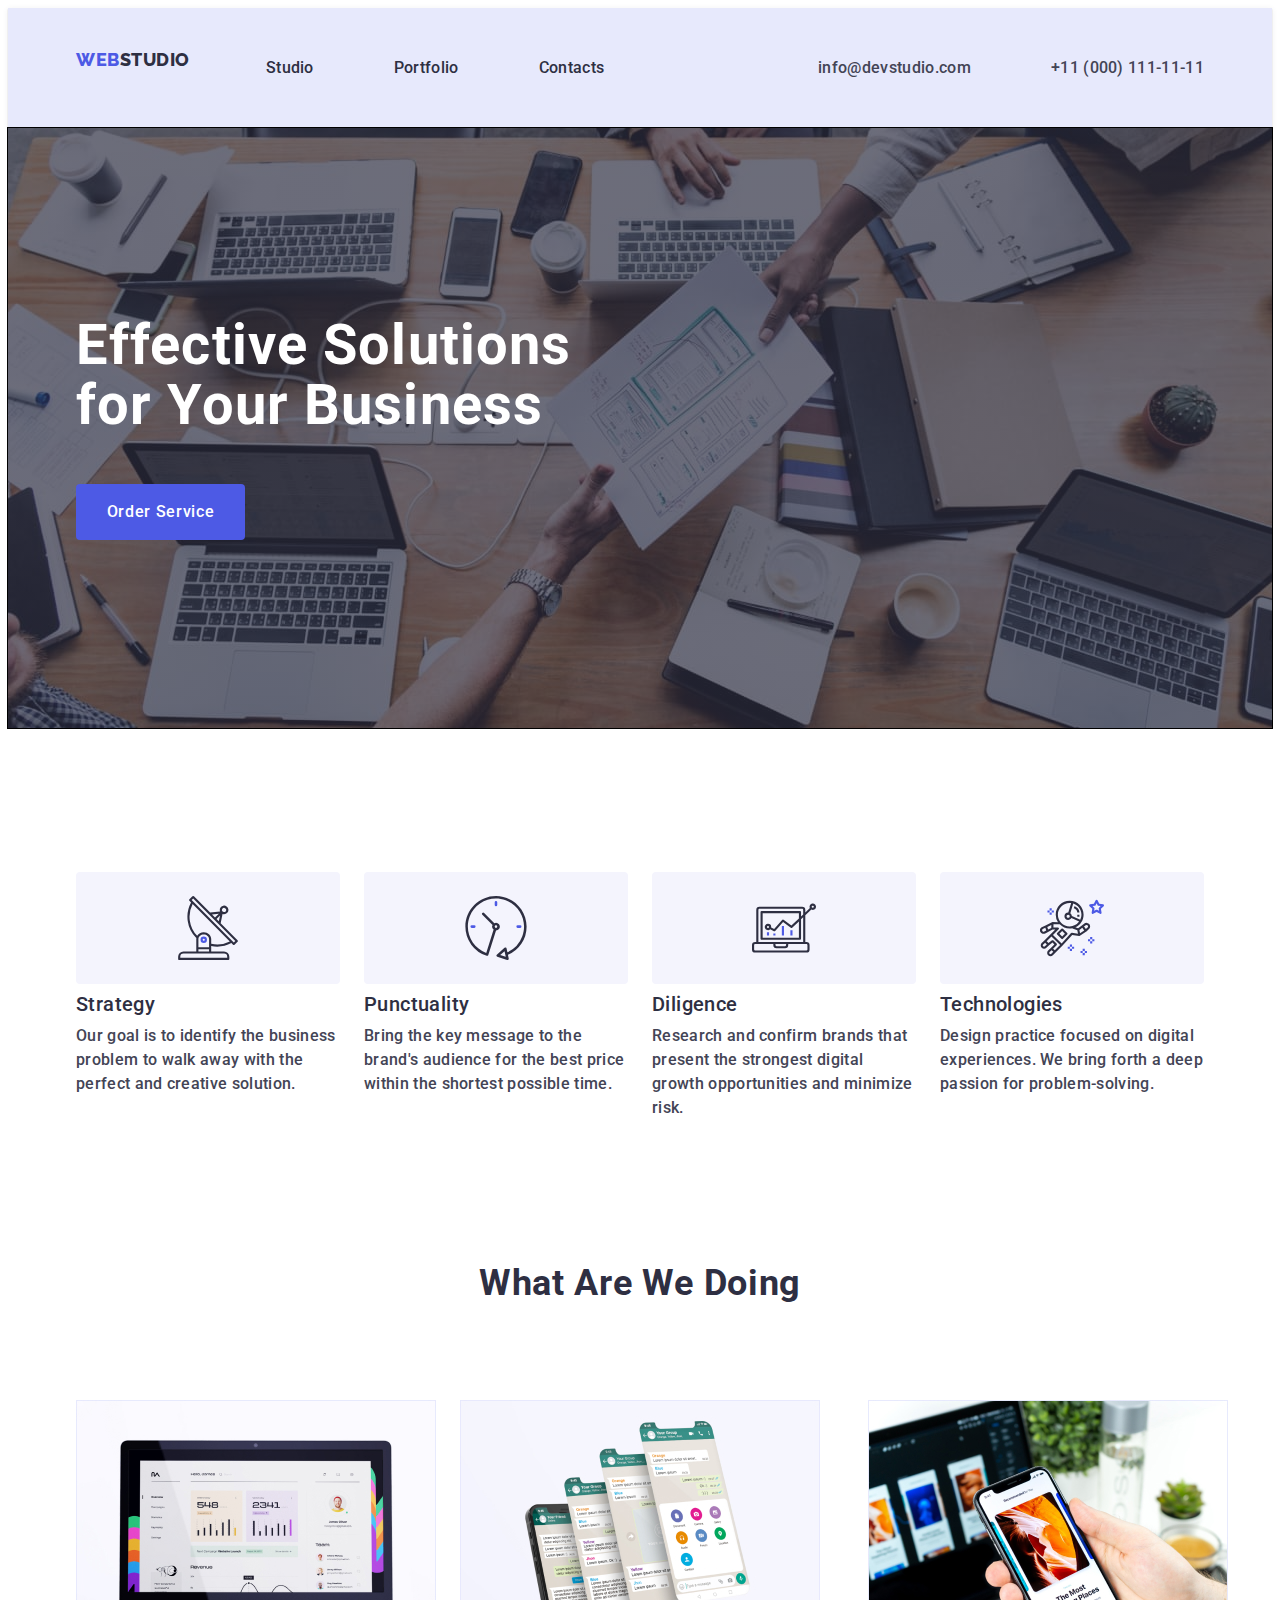
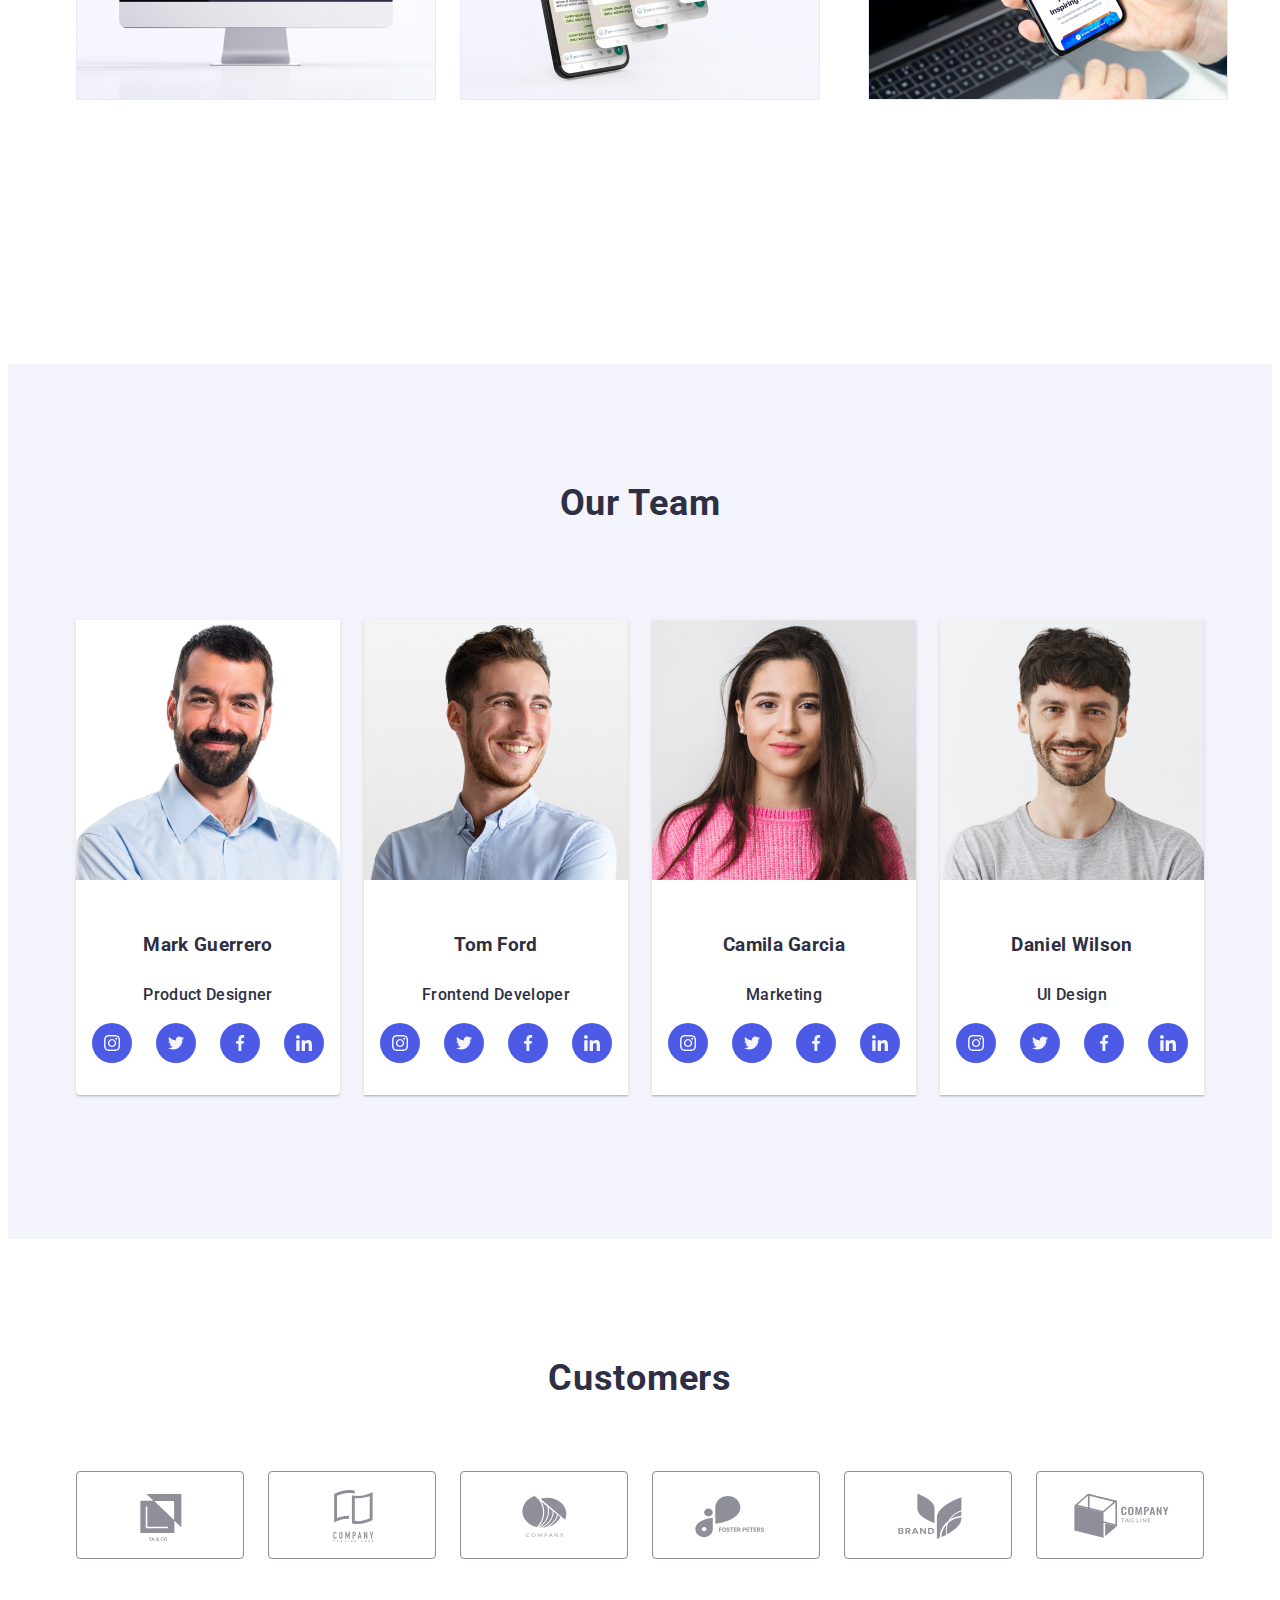
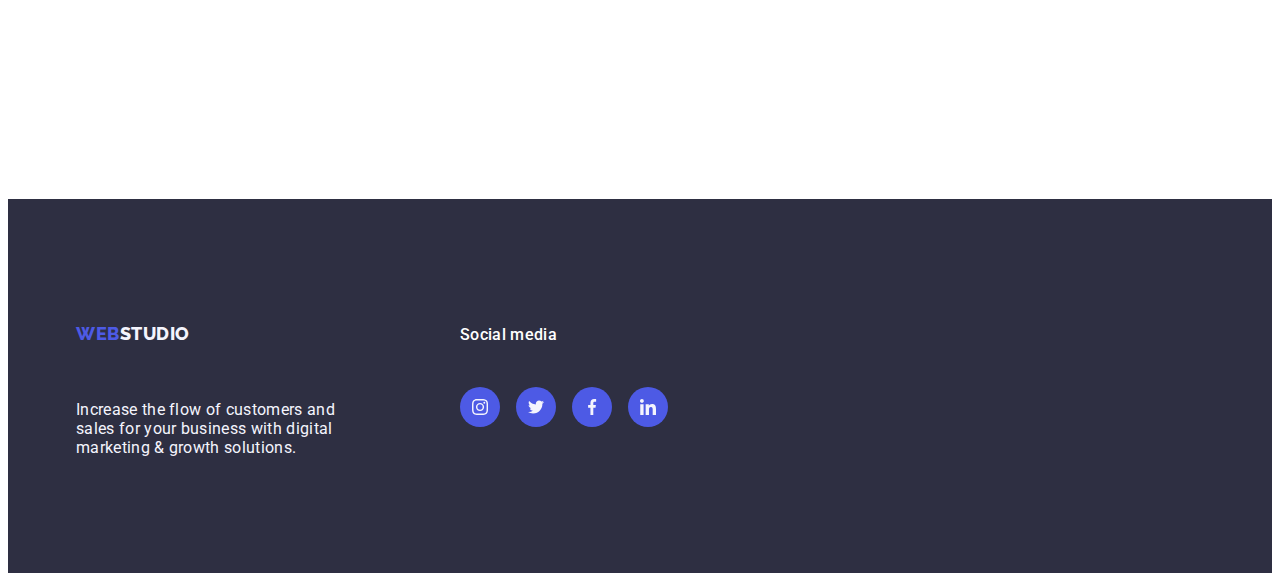
<file: index.html>
<!DOCTYPE html>
<html lang="en">
  <head>
    <meta charset="UTF-8" />
    <meta http-equiv="X-UA-Compatible" content="IE=edge" />
    <meta name="viewport" content="width=device-width, initial-scale=1.0" />
    <title>Document</title>
    <link rel="preconnect" href="https://fonts.googleapis.com" />
    <link rel="preconnect" href="https://fonts.gstatic.com" crossorigin />
    <link
      href="https://fonts.googleapis.com/css2?family=Raleway:wght@800&family=Roboto:wght@400;500;700&display=swap"
      rel="stylesheet"
    />
    <link
      rel="stylesheet"
      href="https://cdnjs.cloudflare.com/ajax/libs/modern-normalize/2.0.0/modern-normalize.min.css"
      integrity="sha512-4xo8blKMVCiXpTaLzQSLSw3KFOVPWhm/TRtuPVc4WG6kUgjH6J03IBuG7JZPkcWMxJ5huwaBpOpnwYElP/m6wg=="
      crossorigin="anonymous"
      referrerpolicy="no-referrer"
    />
    <link rel="stylesheet" href="./css/stryles.css" />
  </head>
  <body>
    <header class="header">
      <div class="header-container container">
        <nav class="page-nav">
          <a href="./index.html" class="link logo"
            >Web<span class="link accent">Studio</span></a
          >
          <ul class="list menu">
            <li class="item">
              <a href="./index.html" class="link list">Studio</a>
            </li>
            <li class="item">
              <a href="./portfolio.html" class="link list">Portfolio</a>
            </li>
            <li class="item"><a href="" class="link list">Contacts</a></li>
          </ul>
        </nav>
        <address class="contacts">
          <ul class="list contacts">
            <li class="item">
              <a href="mailto:info@devstudio.com" class="link contacts"
                >info@devstudio.com</a
              >
            </li>
            <li class="item">
              <a href="tel:+110001111111" class="link contacts"
                >+11 (000) 111-11-11</a
              >
            </li>
          </ul>
        </address>
      </div>
    </header>
    <main>
      <section class="first-section">
        <div class="fsection-container container">
          <h1 class="headline">Effective Solutions for Your Business</h1>
          <button type="button" class="button">Order Service</button>
        </div>
      </section>
      <section class="second-section">
        <div class="container">
          <h2 class="visually-hidden">Advantages</h2>
          <ul class="list desc">
            <li class="desc-items">
              <div class="icon-container">
                <svg class="advantages-icons" width="64" height="64">
                  <use href="./images/icons.svg#antenna"></use>
                </svg>
              </div>
              <h3 class="subtitle">Strategy</h3>
              <p class="text">
                Our goal is to identify the business problem to walk away with
                the perfect and creative solution.
              </p>
            </li>
            <li class="desc-items">
              <div class="icon-container">
                <svg class="advantages-icons" width="64" height="64">
                  <use href="./images/icons.svg#clock"></use>
                </svg>
              </div>
              <h3 class="subtitle">Punctuality</h3>
              <p class="text">
                Bring the key message to the brand's audience for the best price
                within the shortest possible time.
              </p>
            </li>
            <li class="desc-items">
              <div class="icon-container">
                <svg class="advantages-icons" width="64" height="64">
                  <use href="./images/icons.svg#diagram"></use>
                </svg>
              </div>
              <h3 class="subtitle">Diligence</h3>
              <p class="text">
                Research and confirm brands that present the strongest digital
                growth opportunities and minimize risk.
              </p>
            </li>
            <li class="desc-items">
              <div class="icon-container">
                <svg class="advantages-icons" width="64" height="64">
                  <use href="./images/icons.svg#astronaut"></use>
                </svg>
              </div>
              <h3 class="subtitle">Technologies</h3>
              <p class="text">
                Design practice focused on digital experiences. We bring forth a
                deep passion for problem-solving.
              </p>
            </li>
          </ul>
        </div>
      </section>
      <section class="third-section">
        <div class="ssection-container container">
          <h2 class="section-title">What are we doing</h2>
          <ul class="list doing">
            <li class="doing-img">
              <img
                src="./images/section2/photo1.jpg"
                alt="diagrams"
                width="360"
                height="300"
              />
            </li>
            <li class="doing-img">
              <img
                src="./images/section2/photo2.jpg"
                alt="group chat"
                width="360"
                height="300"
              />
            </li>
            <li class="doing-img">
              <img
                src="./images/section2/photo3.jpg"
                alt="recommendations"
                width="360"
                height="300"
              />
            </li>
          </ul>
        </div>
      </section>
      <section class="fourth-section">
        <div class="container">
          <h2 class="section-title">Our Team</h2>
          <ul class="list team">
            <li class="team-member">
              <img
                src="./images/section3/Mark.jpg"
                alt="Product Designer"
                width="264"
                height="260"
              />
              <div class="card-content">
                <h3 class="team-subtitle">Mark Guerrero</h3>
                <p class="team-text">Product Designer</p>
                <ul class="social list">
                  <li class="social-item">
                    <a href="" class="social-ref">
                      <svg class="social-icons" width="16" height="16">
                        <use href="./images/icons.svg#instagram"></use>
                      </svg>
                    </a>
                  </li>
                  <li class="social-item">
                    <a href="" class="social-ref">
                      <svg class="social-icons" width="16" height="16">
                        <use href="./images/icons.svg#twitter"></use>
                      </svg>
                    </a>
                  </li>
                  <li class="social-item">
                    <a href="" class="social-ref">
                      <svg class="social-icons" width="16" height="16">
                        <use href="./images/icons.svg#facebook"></use>
                      </svg>
                    </a>
                  </li>
                  <li class="social-item">
                    <a href="" class="social-ref">
                      <svg class="social-icons" width="16" height="16">
                        <use href="./images/icons.svg#linkedin"></use>
                      </svg>
                    </a>
                  </li>
                </ul>
              </div>
            </li>
            <li class="team-member">
              <img
                src="./images/section3/Tom.jpg"
                alt="Frontend Developer"
                width="264"
                height="260"
              />
              <div class="card-content">
                <h3 class="team-subtitle">Tom Ford</h3>
                <p class="team-text">Frontend Developer</p>
                <ul class="social list">
                  <li class="social-item">
                    <a href="" class="social-ref">
                      <svg class="social-icons" width="16" height="16">
                        <use href="./images/icons.svg#instagram"></use>
                      </svg>
                    </a>
                  </li>
                  <li class="social-item">
                    <a href="" class="social-ref">
                      <svg class="social-icons" width="16" height="16">
                        <use href="./images/icons.svg#twitter"></use>
                      </svg>
                    </a>
                  </li>
                  <li class="social-item">
                    <a href="" class="social-ref">
                      <svg class="social-icons" width="16" height="16">
                        <use href="./images/icons.svg#facebook"></use>
                      </svg>
                    </a>
                  </li>
                  <li class="social-item">
                    <a href="" class="social-ref">
                      <svg class="social-icons" width="16" height="16">
                        <use href="./images/icons.svg#linkedin"></use>
                      </svg>
                    </a>
                  </li>
                </ul>
              </div>
            </li>
            <li class="team-member">
              <img
                src="./images/section3/Camila.jpg"
                alt="Marketing"
                width="264"
                height="260"
              />
              <div class="card-content">
                <h3 class="team-subtitle">Camila Garcia</h3>
                <p class="team-text">Marketing</p>
                <ul class="social list">
                  <li class="social-item">
                    <a href="" class="social-ref">
                      <svg class="social-icons" width="16" height="16">
                        <use href="./images/icons.svg#instagram"></use>
                      </svg>
                    </a>
                  </li>
                  <li class="social-item">
                    <a href="" class="social-ref">
                      <svg class="social-icons" width="16" height="16">
                        <use href="./images/icons.svg#twitter"></use>
                      </svg>
                    </a>
                  </li>
                  <li class="social-item">
                    <a href="" class="social-ref">
                      <svg class="social-icons" width="16" height="16">
                        <use href="./images/icons.svg#facebook"></use>
                      </svg>
                    </a>
                  </li>
                  <li class="social-item">
                    <a href="" class="social-ref">
                      <svg class="social-icons" width="16" height="16">
                        <use href="./images/icons.svg#linkedin"></use>
                      </svg>
                    </a>
                  </li>
                </ul>
              </div>
            </li>
            <li class="team-member">
              <img
                src="./images/section3/Daniel.jpg"
                alt="UI Designer"
                width="264"
                height="260"
              />
              <div class="card-content">
                <h3 class="team-subtitle">Daniel Wilson</h3>
                <p class="team-text">Ul Design</p>
                <ul class="social list">
                  <li class="social-item">
                    <a href="" class="social-ref">
                      <svg class="social-icons" width="16" height="16">
                        <use href="./images/icons.svg#instagram"></use>
                      </svg>
                    </a>
                  </li>
                  <li class="social-item">
                    <a href="" class="social-ref">
                      <svg class="social-icons" width="16" height="16">
                        <use href="./images/icons.svg#twitter"></use>
                      </svg>
                    </a>
                  </li>
                  <li class="social-item">
                    <a href="" class="social-ref">
                      <svg class="social-icons" width="16" height="16">
                        <use href="./images/icons.svg#facebook"></use>
                      </svg>
                    </a>
                  </li>
                  <li class="social-item">
                    <a href="" class="social-ref">
                      <svg class="social-icons" width="16" height="16">
                        <use href="./images/icons.svg#linkedin"></use>
                      </svg>
                    </a>
                  </li>
                </ul>
              </div>
            </li>
          </ul>
        </div>
      </section>
      <!-- Пятая секция -->
      <section class="fifth-section">
        <div class="container">
          <h2 class="section-title">Customers</h2>
          <ul class="list custumers">
            <li class="customers-pt">
              <a href="" class="customers-ref">
                <svg class="customers-item" width="104" height="56">
                  <use href="./images/icons.svg#Logo"></use>
                </svg>
              </a>
            </li>
            <li class="customers-pt">
              <a href="" class="customers-ref">
                <svg class="customers-item" width="104" height="56">
                  <use href="./images/icons.svg#Logo-1"></use>
                </svg>
              </a>
            </li>
            <li class="customers-pt">
              <a href="" class="customers-ref">
                <svg class="customers-item" width="104" height="56">
                  <use href="./images/icons.svg#Logo-2"></use>
                </svg>
              </a>
            </li>
            <li class="customers-pt">
              <a href="" class="customers-ref">
                <svg class="customers-item" width="104" height="56">
                  <use href="./images/icons.svg#Logo-3"></use>
                </svg>
              </a>
            </li>
            <li class="customers-pt">
              <a href="" class="customers-ref">
                <svg class="customers-item" width="104" height="56">
                  <use href="./images/icons.svg#Logo-4"></use>
                </svg>
              </a>
            </li>
            <li class="customers-pt">
              <a href="" class="customers-ref">
                <svg class="customers-item" width="104" height="56">
                  <use href="./images/icons.svg#Logo-5"></use>
                </svg>
              </a>
            </li>
          </ul>
        </div>
      </section>
    </main>
    <footer class="footer">
      <div class="footer-container container">
        <div class="first-block">
          <a href="./index.html" class="link logo"
            >Web<span class="link alt">Studio</span></a
          >
          <p class="footer-text">
            Increase the flow of customers and sales for your business with
            digital marketing & growth solutions.
          </p>
        </div>
        <div class="second-block">
          <p class="footer-title">Social media</p>
          <ul class="footer-social list">
            <li class="social-item">
              <a href="" class="fsocial-ref">
                <svg class="social-icons" width="24" height="24">
                  <use href="./images/icons.svg#instagram"></use>
                </svg>
              </a>
            </li>
            <li class="social-item">
              <a href="" class="fsocial-ref">
                <svg class="social-icons" width="24" height="24">
                  <use href="./images/icons.svg#twitter"></use>
                </svg>
              </a>
            </li>
            <li class="social-item">
              <a href="" class="fsocial-ref">
                <svg class="social-icons" width="24" height="24">
                  <use href="./images/icons.svg#facebook"></use>
                </svg>
              </a>
            </li>
            <li class="social-item">
              <a href="" class="fsocial-ref">
                <svg class="social-icons" width="24" height="24">
                  <use href="./images/icons.svg#linkedin"></use>
                </svg>
              </a>
            </li>
          </ul>
        </div>
      </div>
    </footer>
  </body>
</html>
</file>
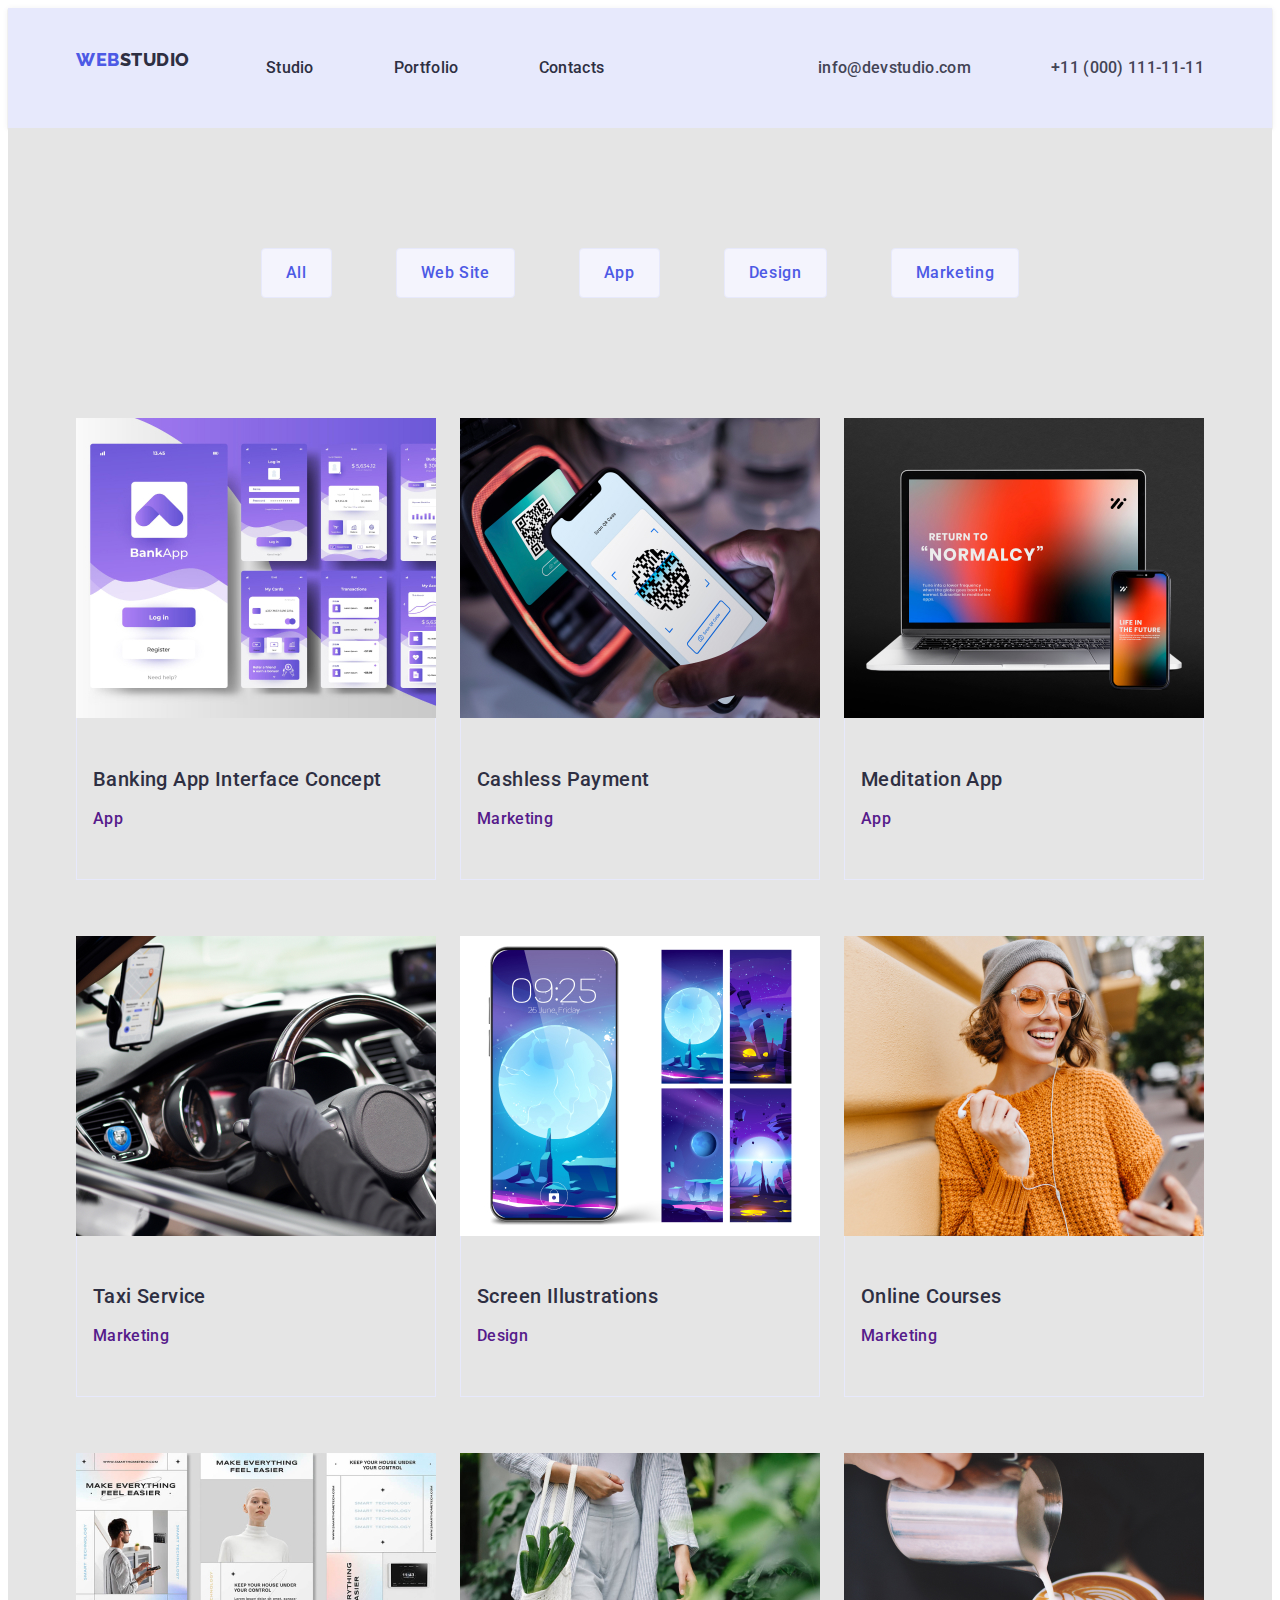
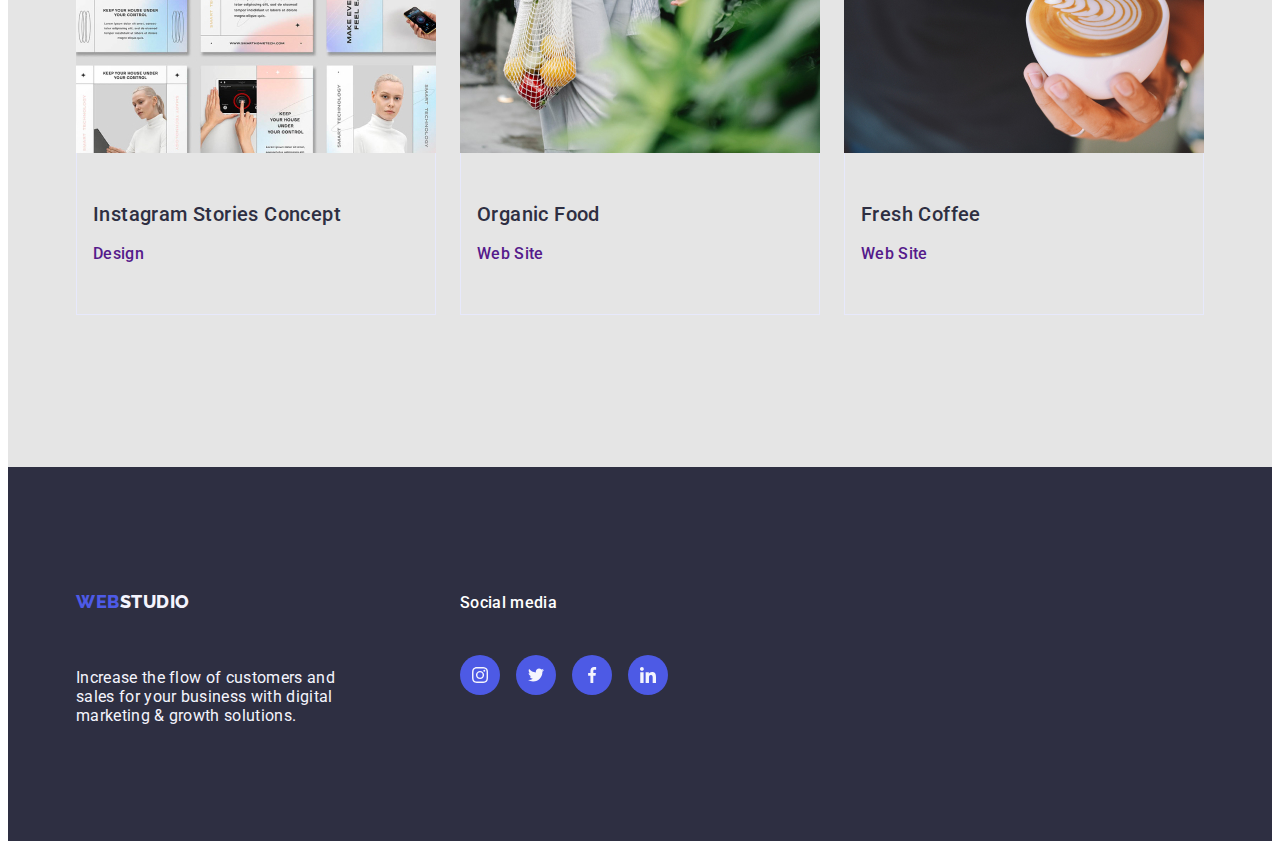
<file: portfolio.html>
<!DOCTYPE html>
<html lang="en">
  <head>
    <meta charset="UTF-8" />
    <meta http-equiv="X-UA-Compatible" content="IE=edge" />
    <meta name="viewport" content="width=device-width, initial-scale=1.0" />
    <title>Document</title>
    <link rel="preconnect" href="https://fonts.googleapis.com" />
    <link rel="preconnect" href="https://fonts.gstatic.com" crossorigin />
    <link
      href="https://fonts.googleapis.com/css2?family=Raleway:wght@800&family=Roboto:wght@400;500;700&display=swap"
      rel="stylesheet"
    />
    <link
      rel="stylesheet"
      href="https://cdnjs.cloudflare.com/ajax/libs/modern-normalize/2.0.0/modern-normalize.min.css"
      integrity="sha512-4xo8blKMVCiXpTaLzQSLSw3KFOVPWhm/TRtuPVc4WG6kUgjH6J03IBuG7JZPkcWMxJ5huwaBpOpnwYElP/m6wg=="
      crossorigin="anonymous"
      referrerpolicy="no-referrer"
    />
    <link rel="stylesheet" href="./css/stryles.css" />
  </head>
  <body>
    <header class="header">
      <div class="header-container container">
        <nav class="page-nav">
          <a href="./index.html" class="link logo"
            >Web<span class="link accent">Studio</span></a
          >
          <ul class="list menu">
            <li class="item">
              <a href="./index.html" class="link list">Studio</a>
            </li>
            <li class="item">
              <a href="./portfolio.html" class="link list">Portfolio</a>
            </li>
            <li class="item"><a href="" class="link list">Contacts</a></li>
          </ul>
        </nav>
        <address class="contacts">
          <ul class="list contacts">
            <li class="item">
              <a href="mailto:info@devstudio.com" class="link contacts"
                >info@devstudio.com</a
              >
            </li>
            <li class="item">
              <a href="tel:+110001111111" class="link contacts"
                >+11 (000) 111-11-11</a
              >
            </li>
          </ul>
        </address>
      </div>
    </header>
    <main>
      <section class="portfolio">
        <div class="container">
          <h1 class="visually-hidden">Portfolio</h1>
          <ul class="list btns">
            <li class="item">
              <button type="button" class="btn">All</button>
            </li>
            <li class="item">
              <button type="button" class="btn">Web Site</button>
            </li>
            <li class="item">
              <button type="button" class="btn">App</button>
            </li>
            <li class="item">
              <button type="button" class="btn">Design</button>
            </li>
            <li class="item">
              <button type="button" class="btn">Marketing</button>
            </li>
          </ul>
          <ul class="list works">
            <li class="cards-element">
              <a href="" class="link work">
                <img
                  src="./images/portfolio/pic1.jpg"
                  alt="App Interface"
                  width="360"
                  height="300"
                />
                <div class="card-inside">
                  <h2 class="work-title">Banking App Interface Concept</h2>
                  <p class="work-desc">App</p>
                </div>
              </a>
            </li>
            <li class="cards-element">
              <a href="" class="link work"
                ><img
                  src="./images/portfolio/pic2.jpg"
                  alt="the act of payment"
                  width="360"
                  height="300"
                />
                <div class="card-inside">
                  <h2 class="work-title">Cashless Payment</h2>
                  <p class="work-desc">Marketing</p>
                </div>
              </a>
            </li>
            <li class="cards-element">
              <a href="" class="link work"
                ><img
                  src="./images/portfolio/pic3.jpg"
                  alt="a laptop and a phone with the app"
                  width="360"
                  height="300"
                />
                <div class="card-inside">
                  <h2 class="work-title">Meditation App</h2>
                  <p class="work-desc">App</p>
                </div>
              </a>
            </li>
            <li class="cards-element">
              <a href="" class="link work"
                ><img
                  src="./images/portfolio/pic4.jpg"
                  alt="fragment of taxi"
                  width="360"
                  height="300"
                />
                <div class="card-inside">
                  <h2 class="work-title">Taxi Service</h2>
                  <p class="work-desc">Marketing</p>
                </div>
              </a>
            </li>
            <li class="cards-element">
              <a href="" class="link work"
                ><img
                  src="./images/portfolio/pic5.jpg"
                  alt="a phone with illustration"
                  width="360"
                  height="300"
                />
                <div class="card-inside">
                  <h2 class="work-title">Screen Illustrations</h2>
                  <p class="work-desc">Design</p>
                </div>
              </a>
            </li>
            <li class="cards-element">
              <a href="" class="link work"
                ><img
                  src="./images/portfolio/pic6.jpg"
                  alt="a person with a phone"
                  width="360"
                  height="300"
                />
                <div class="card-inside">
                  <h2 class="work-title">Online Courses</h2>
                  <p class="work-desc">Marketing</p>
                </div>
              </a>
            </li>
            <li class="cards-element">
              <a href="" class="link work"
                ><img
                  src="./images/portfolio/pic7.jpg"
                  alt="Instagram stories examples"
                  width="360"
                  height="300"
                />
                <div class="card-inside">
                  <h2 class="work-title">Instagram Stories Concept</h2>
                  <p class="work-desc">Design</p>
                </div>
              </a>
            </li>
            <li class="cards-element">
              <a href="" class="link work"
                ><img
                  src="./images/portfolio/pic8.jpg"
                  alt="a person with a bag of food"
                  width="360"
                  height="300"
                />
                <div class="card-inside">
                  <h2 class="work-title">Organic Food</h2>
                  <p class="work-desc">Web Site</p>
                </div>
              </a>
            </li>
            <li class="cards-element">
              <a href="" class="link work"
                ><img
                  src="./images/portfolio/pic9.jpg"
                  alt="a cup of coffee"
                  width="360"
                  height="300"
                />
                <div class="card-inside">
                  <h2 class="work-title">Fresh Coffee</h2>
                  <p class="work-desc">Web Site</p>
                </div>
              </a>
            </li>
          </ul>
        </div>
      </section>
    </main>
    <footer class="footer">
      <div class="footer-container container">
        <div class="first-block">
          <a href="./index.html" class="link logo"
            >Web<span class="link alt">Studio</span></a
          >
          <p class="footer-text">
            Increase the flow of customers and sales for your business with
            digital marketing & growth solutions.
          </p>
        </div>
        <div class="second-block">
          <p class="footer-title">Social media</p>
          <ul class="footer-social list">
            <li class="social-item">
              <a href="" class="fsocial-ref">
                <svg class="social-icons" width="24" height="24">
                  <use href="./images/icons.svg#instagram"></use>
                </svg>
              </a>
            </li>
            <li class="social-item">
              <a href="" class="fsocial-ref">
                <svg class="social-icons" width="24" height="24">
                  <use href="./images/icons.svg#twitter"></use>
                </svg>
              </a>
            </li>
            <li class="social-item">
              <a href="" class="fsocial-ref">
                <svg class="social-icons" width="24" height="24">
                  <use href="./images/icons.svg#facebook"></use>
                </svg>
              </a>
            </li>
            <li class="social-item">
              <a href="" class="fsocial-ref">
                <svg class="social-icons" width="24" height="24">
                  <use href="./images/icons.svg#linkedin"></use>
                </svg>
              </a>
            </li>
          </ul>
        </div>
      </div>
    </footer>
  </body>
</html>
</file>
<file: css/stryles.css>
html {
    box-sizing: border-box;
}

*,
*::before,
*::after {
    box-sizing: inherit;
}

:root {
    --secondary-color: #4d5ae5;
    --color-ocean: #404bbf;
    --title-color: #2e2f42;
    --color-green: #31d0aa;
    --primary-color: #434455;
    --mediocre-color: #8e8f99;
    --color-cornflower: #e7e9fc;
    --color-cloud: #f4f4fd;
    --color-navy-blue-modal: #2e2f42;
    --color-grey: #2e2f42;
    --fill-color: #ffffff;
    --color-dairy: #fcfcfc;
}

    body {
        color: var(--primary-color);
        background-color: var(--fill-color);
        font-family: Roboto, sans-serif;
        letter-spacing: 0.02em;
    }

    .container {
        width: 1158px;
        padding: 0 15px;
        margin-left: auto;
        margin-right: auto;
    }

    img {
        display: block;
    }

    .portfolio {
    background-color: #E5E5E5;
    }

    /* Header */


    .header {
        background-color: #E7E9FC;
        box-shadow: 0px 2px 1px rgba(46, 47, 66, 0.08), 0px 1px 1px rgba(46, 47, 66, 0.16), 0px 1px 6px rgba(46, 47, 66, 0.08);
    }


    .header-container {
        display: flex;
        align-items: center;
    }

    ul {
        list-style: none;
        margin: 0;
        padding: 0;
    }

    .page-nav {
        display: flex;
        align-items: center;
    }

    .logo {
        display: inline-block;
        margin-bottom: 16px;
        padding: 24px 0;
        color: #4d5ae5;
        font-family: Raleway, sans-serif; 
        font-weight: 800;
        font-size: 18px; 
        line-height: 1.17;
        letter-spacing: 0.03em;
        text-decoration: none;
        text-transform: uppercase;
        text-decoration: none;
        margin-right: 76px;
    }

    .logo:hover,
    .logo:focus {
        color: #404bbf;
    }

    .accent {
    color: var(--title-color);
    }

    .accent:hover,
    .accent:focus {
        color: #404bbf;
    }

    .alt {
    color: #f4f4fd;
    }

    .menu {
    display: flex;
    gap: 40px;
    }


    .list {
    padding: 24px 0;
    color: var(--title-color);
    font-size: 16px; 
    line-height: 1.5;
    text-decoration: none;
    list-style: none;
    font-weight: 500;
    letter-spacing: 0.02em;
    text-decoration: none;
    }

    .menu {
    display: flex;
    gap: 40px;
    }

    .list .item:not(:last-child) {
        margin-right: 40px;
    }

    .list:hover,
    .list:focus {
    color: #404bbf;
    }

    .item > .link {
    display: flex;
    padding: 24px 0;
    }

    .list .contacts .item + .item {
        margin-left: 40px;
    }

    .contacts {
    display: flex;
    margin-left: auto;
    gap: 40px;
    color: var(--primary-color);
    font-size: 16px; 
    line-height: 1.5;
    text-decoration: none;
    font-style: normal;
    list-style: none;
    }

    .contacts:hover,
    .contacts:focus {
    color: #404bbf;
    }

    .portfolio {
    padding-top: 96px;
    padding-bottom: 120px;
    }

    /* Second section */

    .second-section {
    padding: 120px 0;
    }

    .visually-hidden {
    position: absolute;
    width: 1px;
    height: 1px;
    margin: -1px;
    border: 0;
    padding: 0;
    
    white-space: nowrap;
    clip-path: inset(100%);
    clip: rect(0 0 0 0);
    overflow: hidden;
    }

    .desc {
    display: flex;
    gap: 24px;
    margin: 0;
    }

    .desc-items {
    width: calc((100% - 72px) / 4);
    }

    .icon-container {
    display: flex;
    align-items: center;
    justify-content: center;
    height: 112px;
    background-color: #f4f4fd;
    border-radius: 4px;
    margin-bottom: 8px;
    }

    /* Third section */

    .third-section {
    padding-bottom: 120px;
    }

    .ssection-container {
        padding-bottom: 120px;
    }

    .doing {
    display: flex;
    gap: 24px;
    margin: 0;
    }

    .doing-img {
        padding-right: 24px;
    }

    .doing .doing-img:first-child {
        width: calc((100% - 48px) / 3);
    }

    .fsection-container {
    display: block;
    margin-right: auto;
    margin-left: auto;
    max-width: 1440px;
    height: 600px;
    margin-bottom: 120px;
    }

    .first-section {
    background-color: #2e2f42;
    margin-left: auto;
    margin-right: auto;
    padding: 188px 0;
    outline: 1px solid black;
    max-width: 1440px;
    height: 600px;
    background-image: linear-gradient(rgba(46, 47, 66, 0.7), rgba(46, 47, 66, 0.7)), url(../images/people.jpg);
    background-repeat: no-repeat;
    background-position: center;
    background-size: cover;
    }

    .headline { 
    margin-top: 0;
    margin-bottom: 48px;
    max-width: 496px;
    color: #ffffff; 
    font-size: 56px; 
    line-height: 1.07;
    letter-spacing: 0.02em;
    }

    .section-title {
        margin-top: 0;
    margin-bottom: 72px;
    color: var(--title-color);
    font-weight: 700; 
    font-size: 36px; 
    line-height: 1.11; 
    text-align: Center;
    text-transform: capitalize;
    letter-spacing: 0.02em;
    }

    /* Fourth (team) section */

    .fourth-section {
    padding: 120px 0;
    }

    .team-subtitle {
    text-align: center;
    margin-bottom: 8px;
    }

    .team-text {
    text-align: center;
    }
    
    .team-member {
    background-color: #ffffff;
    /* padding-right: 24px; */
    box-shadow: 0px 1px 6px rgba(46, 47, 66, 0.08), 0px 1px 1px rgba(46, 47, 66, 0.16), 0px 2px 1px rgba(46, 47, 66, 0.08);
    }

    .team-member:nth-child(4n) {
    padding-right: 0;
    }

    .team-member:first-child {
    width: calc((100% - 72px) / 4);
    border-radius: 0px 0px 4px 4px;
    }

    .team {
    display: flex;
    gap: 24px;
    margin: 0;
    background-color: #F4F4FD;    
    }

    .social {
    display: flex;
    justify-content: center;
    gap: 24px;
    padding: 0;
    width: 40px;
    height: 40px;
    }

    .social-ref {
    border-radius: 50%;
    background-color: var(--secondary-color);
    padding: 12px;
    width: 100%;
    height: 100%;
    display: flex;
    align-items: center;
    justify-content: center;
    }

    .social-icons {
    fill: var(--color-cloud);
    }

    .social-ref:hover,
    .social-ref:focus {
    background-color: #404bbf;
    }

    .button {
    display: block;
    min-width: 169px;
    height: 56px;
    border: none;
    cursor: pointer;
    border-radius: 4px;
    font-family: "Roboto", sans-serif;
    background-color: var(--secondary-color);
    color: #ffffff;
    font-weight: 500;
    font-size: 16px; 
    line-height: 1.5;
    letter-spacing: 0.04em;
    }

    .button:hover,
    .button:focus {
    background-color: #404BBF;
    }

    /* Fifth section */

    .fifth-section {
    padding-top: 120px;
    padding-bottom: 120px;
    }

    .custumers {
    display: flex;
    padding: 0;
    margin-bottom: 120px;
    gap: 24px;
    }

    .customers-pt {
    margin: 0;
    width: calc((100% - 120px) / 6);
    height: 88px;
    }

    .customers-ref {
    width: 100%;
    height: 100%;
    border: 1px solid var(--mediocre-color);
    border-radius: 4px;
    display: flex;
    align-items: center;
    justify-content: center;
    color: var(--mediocre-color);
    }

    .customers-ref:hover,
    .customers-ref:focus {
    border-color: #404bbf;
    color: #404bbf;
    }

    .customers-item {
    fill: currentColor;
    }


    /* Portfolio btn */

    .btns {
    display: flex;
    justify-content: center;
    gap: 24px;
    margin-bottom: 72px;
    background-color: #E5E5E5;
    }

    .btn {
    padding: 12px 24px;
    border-radius: 4px;
    border: 1px solid #e7e9fc;

    font-family: "Roboto", sans-serif;
    background-color: #F4F4FD;
    color: var(--secondary-color);
    font-weight: 500; 
    font-size: 16px; 
    line-height: 1.5; 
    letter-spacing: 0.04em;
    }

    .btn:hover,
    .btn:focus {
    box-shadow: 0px 3px 1px rgba(0, 0, 0, 0.1), 0px 2px 1px rgba(0, 0, 0, 0.08), 0px 2px 2px rgba(0, 0, 0, 0.12);
    }
    
    button:hover,
    button:focus {
    color: #ffffff;
    background-color: #404bbf;
    cursor: pointer;
    border: 1px solid transparent;
    }

   .subtitle {
    margin-top: 0;
    margin-bottom: 8px;
    color: var(--title-color);
    font-weight: 500; 
    font-size: 20px; 
    line-height: 1.2;
    text-align: left;
    letter-spacing: 0.02em;
   }

   /* Fourth section */


   .fourth-section {
    background-color: #F4F4FD;
    /* margin-bottom: 120px; */
   }

   .card-content {
    padding: 32px 16px;
    display: flex;
    align-items: center;
    flex-direction: column;
   }

   .text {
    margin: 0;
    color: var(--primary-color);
    font-weight: Regular; 
    font-size: 16px; 
    line-height: 1.5; 
    text-align: left;
   }

   .works {
    display: flex;
    flex-wrap: wrap;
    column-gap: 24px;
    row-gap: 48px;
    list-style: none;
   }

   .work-title {
   font-weight: 500;
    font-size: 20px;
    line-height: 1.2;
    letter-spacing: 0.02em;
    color: #2e2f42;
    margin-bottom: 8px;
   }

   .work {
    display: block;
   }

   .work:hover,
   .work:focus {
    box-shadow: 0px 1px 6px rgba(46, 47, 66, 0.08), 0px 1px 1px rgba(46, 47, 66, 0.16), 0px 2px 1px rgba(46, 47, 66, 0.08);
   }

   .btn {
    list-style: none;
   }

   /* Cards */

   .cards-element {
    width: calc((100% - 48px) / 3);
    margin-left: 0;
    padding: 0;
   }

   .cards-element:nth-last-child(-n + 3) {
    margin-bottom: 0;
   }

   .cards-element:nth-child(3n) {
       margin-right: 0;
   }

   .card-inside {
    padding: 32px 16px;
    border: 1px solid #e7e9fc;
    border-top: none;
    margin-bottom: 8px;
   }

    .work {
        text-decoration: none;
    }

   .footer {
    background-color: #2e2f42;
    padding-top: 100px;
    padding-bottom: 100px;
   }

   .footer-container {
    display: flex;
    align-items: baseline;
   }

   .first-block {
    margin-right: 120px;
   }

   .footer-text {
    margin-bottom: 16px;
    max-width: 264px;
    color: #f4f4fd;
    /* font-size: 16px;
    line-height: 1.5;
    letter-spacing: 0.02em; */
   }

   .footer-title {
    margin-top: 0;
    margin-bottom: 16px;
    font-weight: 500;
    font-size: 16px;
    line-height: 1.5;
    letter-spacing: 0.02em;
    color: #FFFFFF;
   }

   .footer-social {
    display: flex;
    gap: 16px;
   }

   .social-item {
    width: 40px;
    height: 40px;
   }

   .fsocial-ref {
    border-radius: 50%;
    background-color: var(--secondary-color);
    padding: 12px;
    width: 100%;
    height: 100%;
    display: flex;
    align-items: center;
    justify-content: center;
   }

   .fsocial-ref:hover,
   .fsocial-ref:focus {
    background-color: #31d0aa;
   }
</file>
